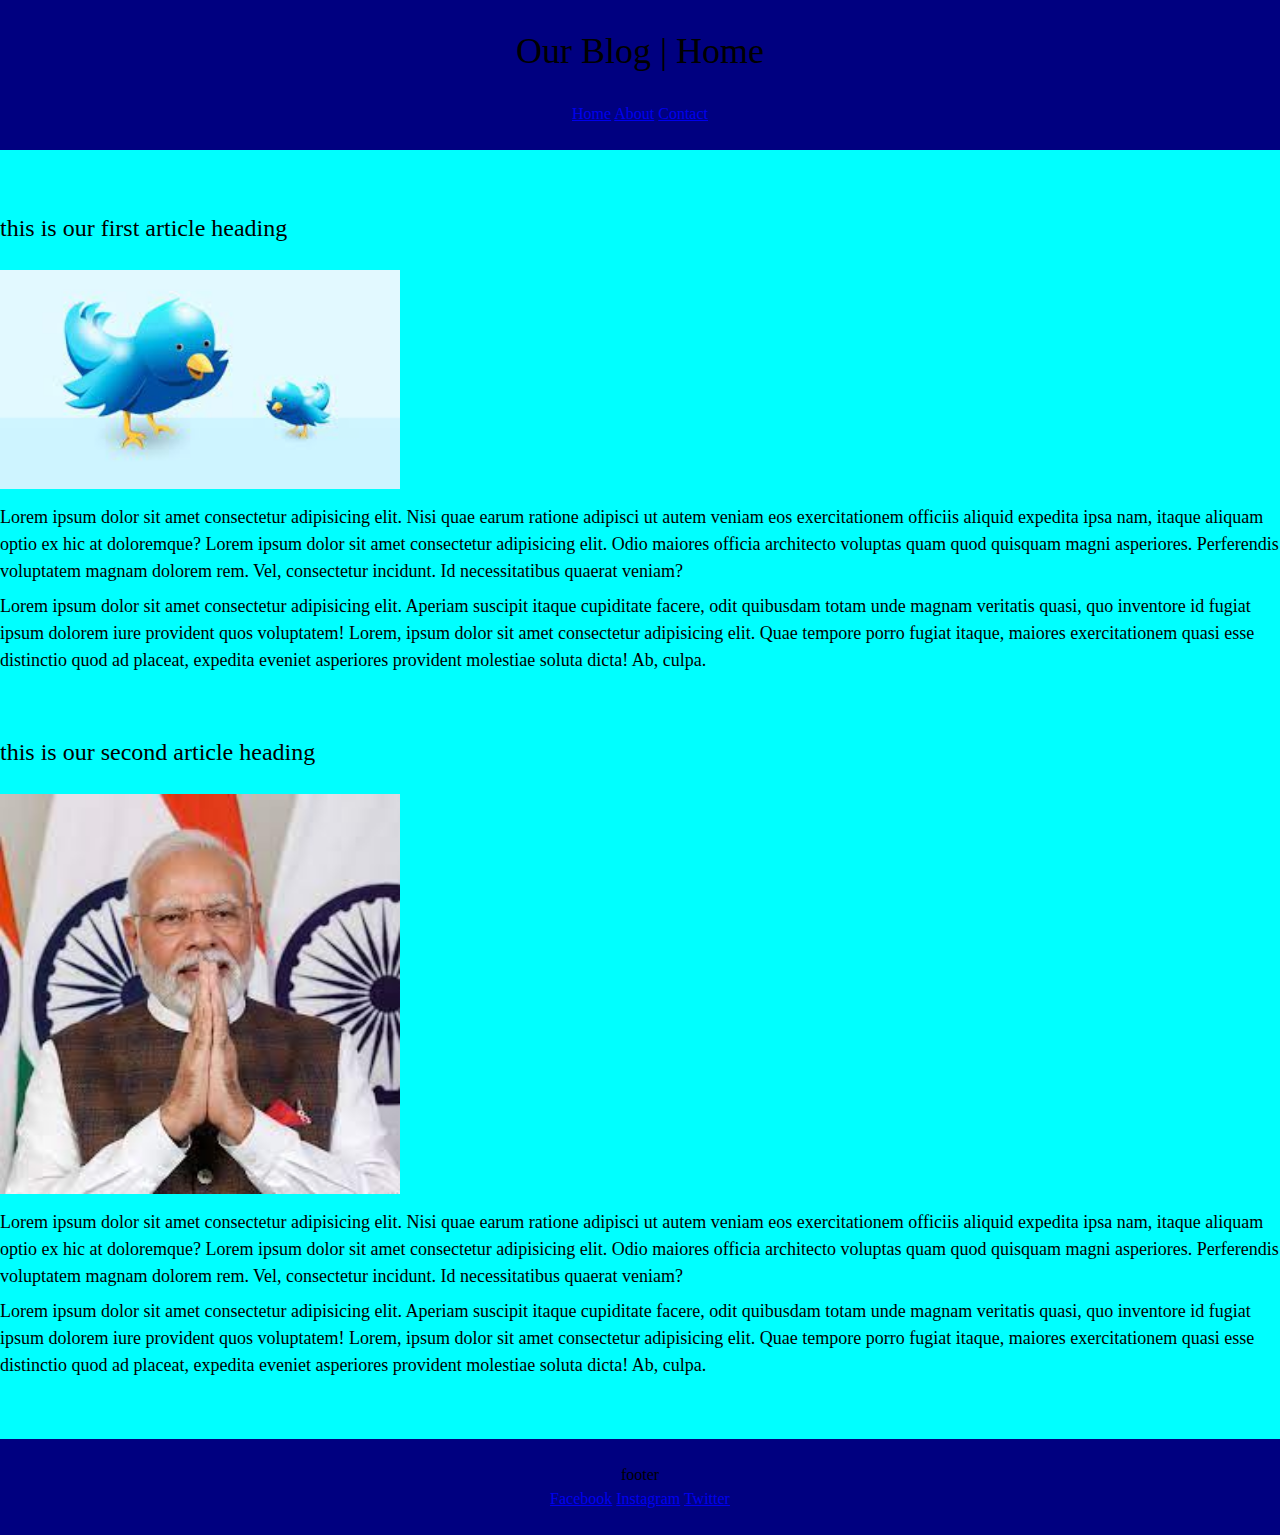
<file: block-BHaaam/index.html>
<!-- 
### Create a website having 3 separate pages.

#### TODO 💻:

1. Create a multi-page website, having at least three pages connected.

2. Each page must have one header and footer.

3. In between the header and footer, there must be the main content of the page.

4. The main content must have at least two articles.

5. Each article must have one image.

6. Use different background colors for different pages.

7. Using CSS resets is necessary.

- use appropriate semantic tags and keep the nesting and indentation clean. -->
<!DOCTYPE html>
<html lang="en">
<head>
    <meta charset="UTF-8">
    <meta name="viewport" content="width=device-width, initial-scale=1.0">
    <title>Document</title>
    <link rel="stylesheet" href="./style.css">
</head>
<body class="home">
    <header class="header">
        <h1>Our Blog  | Home</h1>
        <nav>
            <a href="index.html">Home</a>
            <a href="about.html">About</a>
            <a href="contact.html">Contact</a>
        </nav>
    </header>
    <main>
        <section>
            <article>
                <header>
                    <h2>this is our first article heading</h2>
                <img src="[data-uri]" alt="pic-01">
                </header>
               <p>
                Lorem ipsum dolor sit amet consectetur adipisicing elit. Nisi quae earum ratione adipisci ut autem veniam eos exercitationem officiis aliquid expedita ipsa nam, itaque aliquam optio ex hic at doloremque?
                Lorem ipsum dolor sit amet consectetur adipisicing elit. Odio maiores officia architecto voluptas quam quod quisquam magni asperiores. Perferendis voluptatem magnam dolorem rem. Vel, consectetur incidunt. Id necessitatibus quaerat veniam?
               </p> 
               <p>
                Lorem ipsum dolor sit amet consectetur adipisicing elit. Aperiam suscipit itaque cupiditate facere, odit quibusdam totam unde magnam veritatis quasi, quo inventore id fugiat ipsum dolorem iure provident quos voluptatem!
                Lorem, ipsum dolor sit amet consectetur adipisicing elit. Quae tempore porro fugiat itaque, maiores exercitationem quasi esse distinctio quod ad placeat, expedita eveniet asperiores provident molestiae soluta dicta! Ab, culpa.
               </p>  
            </article>
            <article>
                <header>
                    <h2>this is our second article heading</h2>
                <img src="[data-uri]" alt="pic-01">
                </header>
               <p>
                Lorem ipsum dolor sit amet consectetur adipisicing elit. Nisi quae earum ratione adipisci ut autem veniam eos exercitationem officiis aliquid expedita ipsa nam, itaque aliquam optio ex hic at doloremque?
                Lorem ipsum dolor sit amet consectetur adipisicing elit. Odio maiores officia architecto voluptas quam quod quisquam magni asperiores. Perferendis voluptatem magnam dolorem rem. Vel, consectetur incidunt. Id necessitatibus quaerat veniam?
               </p> 
               <p>
                Lorem ipsum dolor sit amet consectetur adipisicing elit. Aperiam suscipit itaque cupiditate facere, odit quibusdam totam unde magnam veritatis quasi, quo inventore id fugiat ipsum dolorem iure provident quos voluptatem!
                Lorem, ipsum dolor sit amet consectetur adipisicing elit. Quae tempore porro fugiat itaque, maiores exercitationem quasi esse distinctio quod ad placeat, expedita eveniet asperiores provident molestiae soluta dicta! Ab, culpa.
               </p>  
            </article>
        </section>
    </main>
    <footer class="footer">
        <h3>footer</h3>
        <nav>
            <a href="#">Facebook</a>
            <a href="#">Instagram</a>
            <a href="#">Twitter</a>
        </nav>
    </footer>
</body>
</html>
</file>
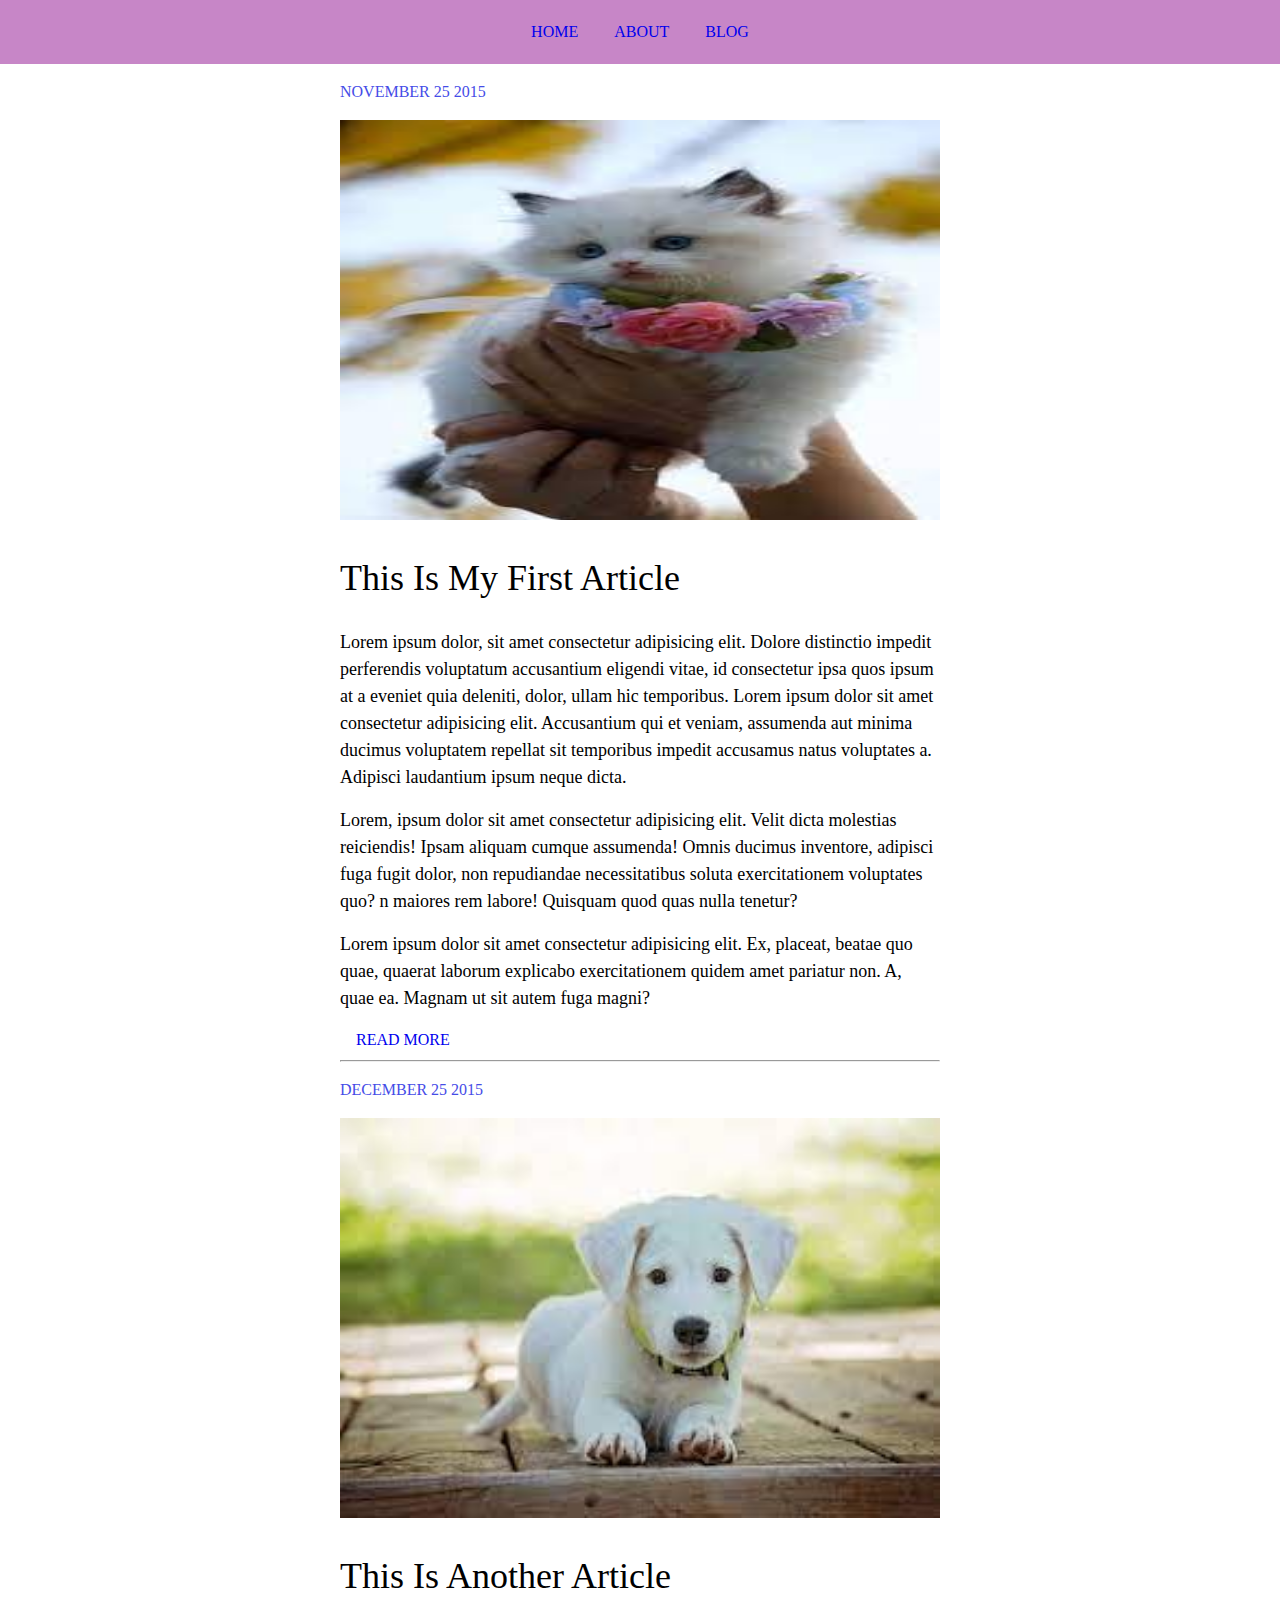
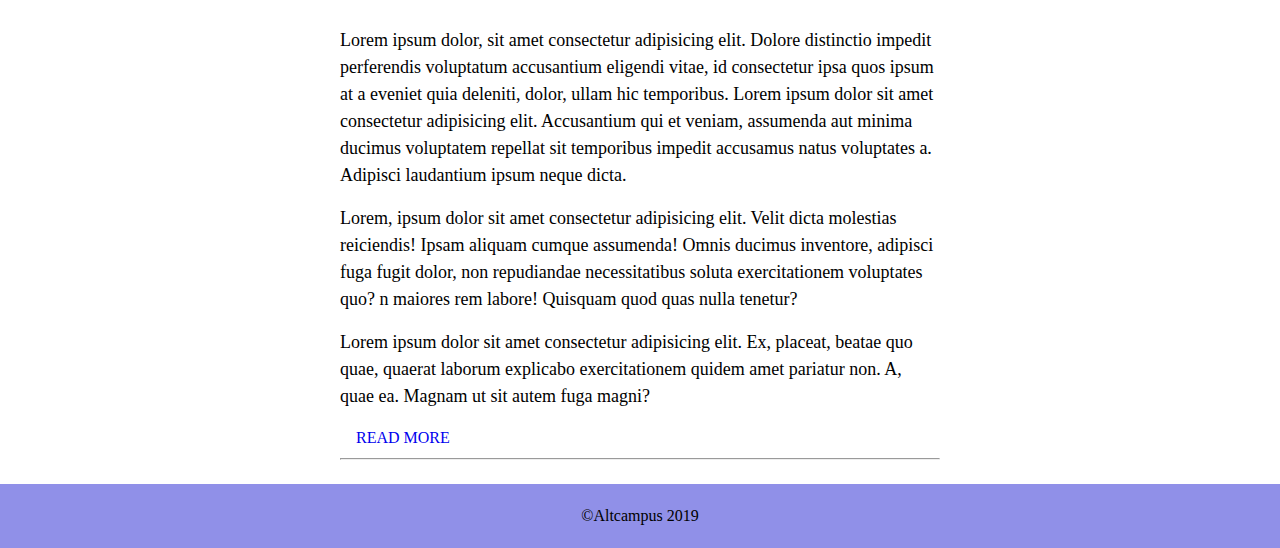
<file: block-BHaaan/index.html>
<!---

### Create a blog page having 2 articles.

#### TODO 🚀:

1. Create a blog page having 2 articles.
2. The sample structure of a page has been shown below.

---

![alt text](https://raw.githubusercontent.com/suraj122/AC-STYLE-images/master/html-css/ex3.png)

---

- Using a CSS reset is necessary.

- Use appropriate semantic tags and keep the nesting and indentation clean.

-->
<!DOCTYPE html>
<html lang="en">
<head>
    <meta charset="UTF-8">
    <meta name="viewport" content="width=device-width, initial-scale=1.0">
    <title>Document</title>
    <link rel="stylesheet" href="./style.css">
</head>
<body>
    <header class="header">
        <nav>
            <a href="#">HOME</a>
            <a href="#">ABOUT</a>
            <a href="#">BLOG</a>
        </nav>
    </header>
        <main>
            <section class="blog">
                <article>
                    <div class="time">
                        <time datetime="25-11-2015">November 25 2015</time>
                    </div>
                    <div>
                       <img src="[data-uri]" alt="pic-01">
                    </div>
                    <h2 class="heading">this is my first article</h2>
                 <p class="text">
                 Lorem ipsum dolor, sit amet consectetur adipisicing elit. Dolore distinctio impedit perferendis voluptatum accusantium eligendi vitae, id consectetur ipsa quos ipsum at a eveniet quia deleniti, dolor, ullam hic temporibus.
                 Lorem ipsum dolor sit amet consectetur adipisicing elit. Accusantium qui et veniam, assumenda aut minima ducimus voluptatem repellat sit temporibus impedit accusamus natus voluptates a. Adipisci laudantium ipsum neque dicta.
                 </p>
                <p class="text">
                    Lorem, ipsum dolor sit amet consectetur adipisicing elit. Velit dicta molestias reiciendis! Ipsam aliquam cumque assumenda! Omnis ducimus inventore, adipisci fuga fugit dolor, non repudiandae necessitatibus soluta exercitationem voluptates quo?
                    n maiores rem labore! Quisquam quod quas nulla tenetur?
                </p>
                <p class="text">
                    Lorem ipsum dolor sit amet consectetur adipisicing elit. Ex, placeat, beatae quo quae, quaerat laborum explicabo exercitationem quidem amet pariatur non. A, quae ea. Magnam ut sit autem fuga magni?
                </p>
                <a href="#">read more</a>
                <hr>
                </article>
                <article>
                    <div class="time">
                        <time datetime="25-11-2015">december 25 2015</time>
                    </div>
                    <div>
                       <img src="[data-uri]" alt="pic-01">
                    </div>
                    <h2 class="heading">this is another article</h2>
                 <p class="text">
                 Lorem ipsum dolor, sit amet consectetur adipisicing elit. Dolore distinctio impedit perferendis voluptatum accusantium eligendi vitae, id consectetur ipsa quos ipsum at a eveniet quia deleniti, dolor, ullam hic temporibus.
                 Lorem ipsum dolor sit amet consectetur adipisicing elit. Accusantium qui et veniam, assumenda aut minima ducimus voluptatem repellat sit temporibus impedit accusamus natus voluptates a. Adipisci laudantium ipsum neque dicta.
                 </p>
                <p class="text">
                    Lorem, ipsum dolor sit amet consectetur adipisicing elit. Velit dicta molestias reiciendis! Ipsam aliquam cumque assumenda! Omnis ducimus inventore, adipisci fuga fugit dolor, non repudiandae necessitatibus soluta exercitationem voluptates quo?
                    n maiores rem labore! Quisquam quod quas nulla tenetur?
                </p>
                <p class="text">
                    Lorem ipsum dolor sit amet consectetur adipisicing elit. Ex, placeat, beatae quo quae, quaerat laborum explicabo exercitationem quidem amet pariatur non. A, quae ea. Magnam ut sit autem fuga magni?
                </p>
                <a href="#">read more</a>
                <hr>
                </article>
            </section>
        </main>
        <footer class="footer">
            <small>&copy;Altcampus 2019</small>
        </footer>
</body>
</html>
</file>
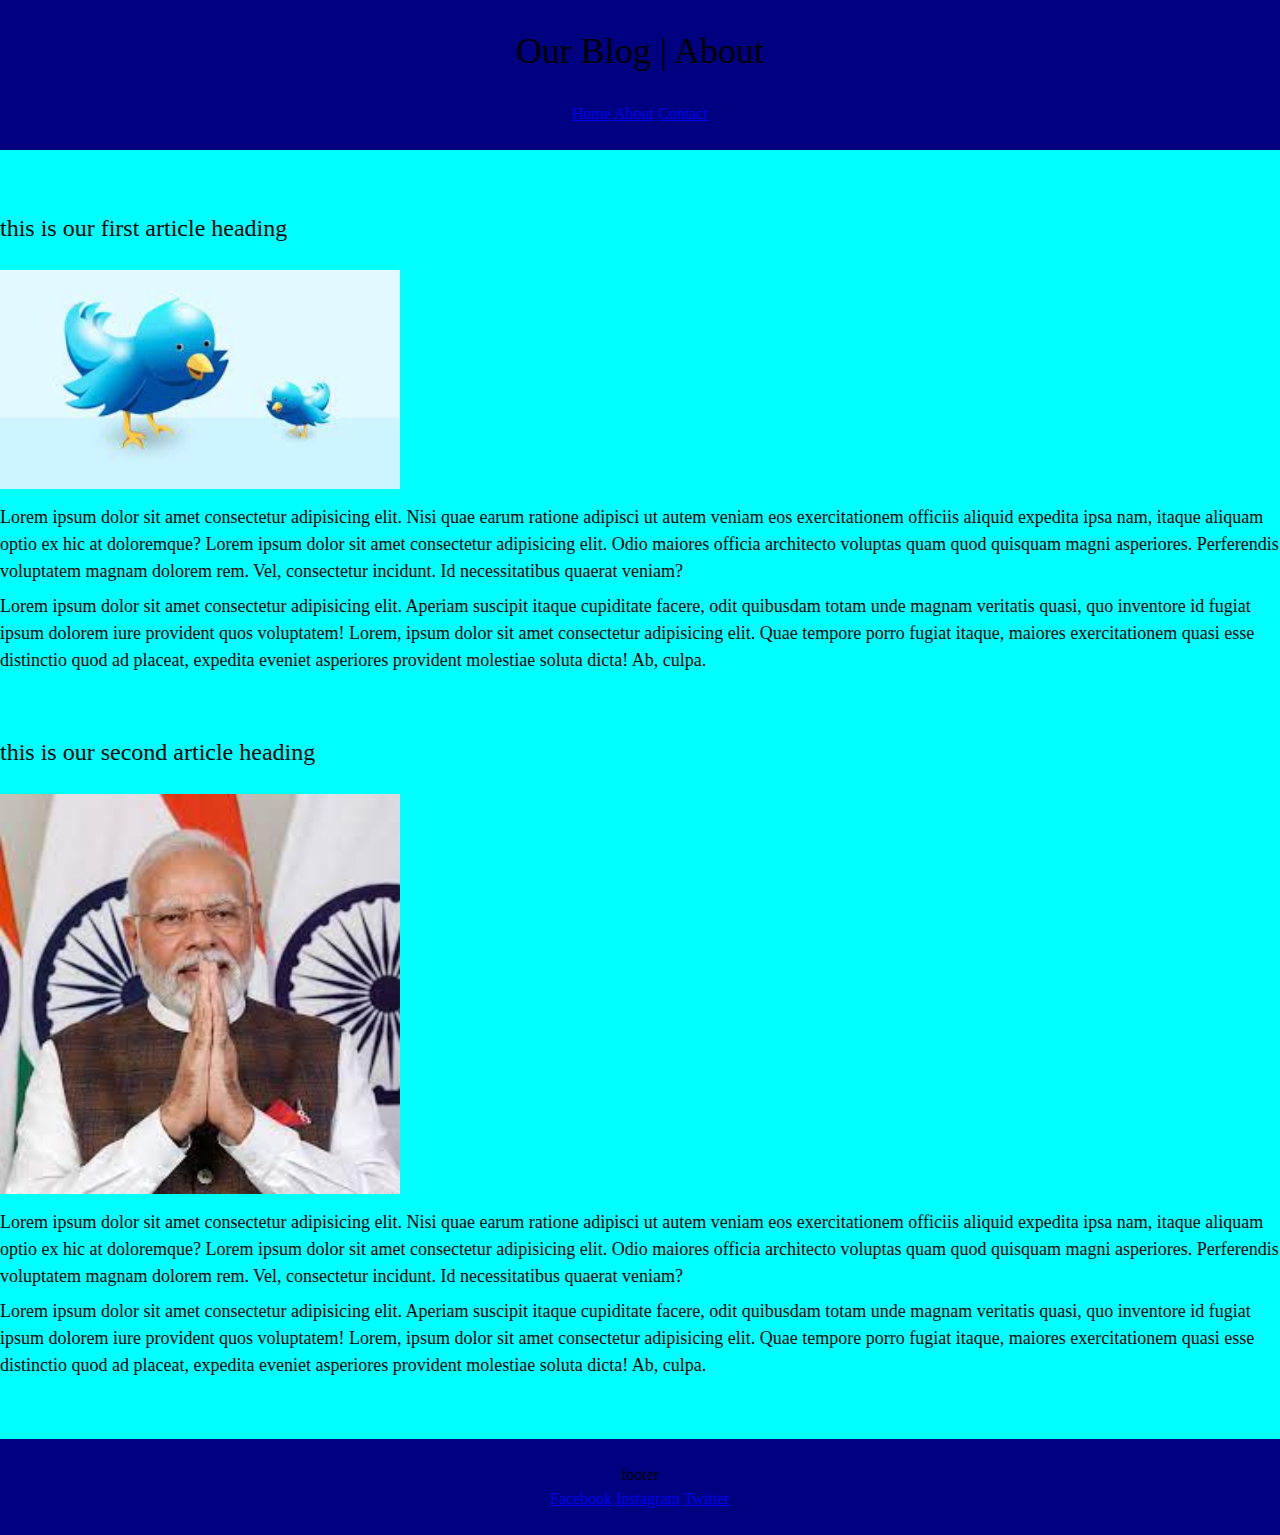
<file: block-BHaaam/about.html>
<!DOCTYPE html>
<html lang="en">
<head>
    <meta charset="UTF-8">
    <meta name="viewport" content="width=device-width, initial-scale=1.0">
    <title>Document</title>
    <link rel="stylesheet" href="./style.css">
</head>
<body class="home">
    <header class="header">
        <h1>Our Blog  | About</h1>
        <nav>
            <a href="index.html">Home</a>
            <a href="about.html">About</a>
            <a href="contact.html">Contact</a>
        </nav>
    </header>
    <main>
        <section>
            <article>
                <header>
                    <h2>this is our first article heading</h2>
                <img src="[data-uri]" alt="pic-01">
                </header>
               <p>
                Lorem ipsum dolor sit amet consectetur adipisicing elit. Nisi quae earum ratione adipisci ut autem veniam eos exercitationem officiis aliquid expedita ipsa nam, itaque aliquam optio ex hic at doloremque?
                Lorem ipsum dolor sit amet consectetur adipisicing elit. Odio maiores officia architecto voluptas quam quod quisquam magni asperiores. Perferendis voluptatem magnam dolorem rem. Vel, consectetur incidunt. Id necessitatibus quaerat veniam?
               </p> 
               <p>
                Lorem ipsum dolor sit amet consectetur adipisicing elit. Aperiam suscipit itaque cupiditate facere, odit quibusdam totam unde magnam veritatis quasi, quo inventore id fugiat ipsum dolorem iure provident quos voluptatem!
                Lorem, ipsum dolor sit amet consectetur adipisicing elit. Quae tempore porro fugiat itaque, maiores exercitationem quasi esse distinctio quod ad placeat, expedita eveniet asperiores provident molestiae soluta dicta! Ab, culpa.
               </p>  
            </article>
            <article>
                <header>
                    <h2>this is our second article heading</h2>
                <img src="[data-uri]" alt="pic-01">
                </header>
               <p>
                Lorem ipsum dolor sit amet consectetur adipisicing elit. Nisi quae earum ratione adipisci ut autem veniam eos exercitationem officiis aliquid expedita ipsa nam, itaque aliquam optio ex hic at doloremque?
                Lorem ipsum dolor sit amet consectetur adipisicing elit. Odio maiores officia architecto voluptas quam quod quisquam magni asperiores. Perferendis voluptatem magnam dolorem rem. Vel, consectetur incidunt. Id necessitatibus quaerat veniam?
               </p> 
               <p>
                Lorem ipsum dolor sit amet consectetur adipisicing elit. Aperiam suscipit itaque cupiditate facere, odit quibusdam totam unde magnam veritatis quasi, quo inventore id fugiat ipsum dolorem iure provident quos voluptatem!
                Lorem, ipsum dolor sit amet consectetur adipisicing elit. Quae tempore porro fugiat itaque, maiores exercitationem quasi esse distinctio quod ad placeat, expedita eveniet asperiores provident molestiae soluta dicta! Ab, culpa.
               </p>  
            </article>
        </section>
    </main>
    <footer class="footer">
        <h3>footer</h3>
        <nav>
            <a href="#">Facebook</a>
            <a href="#">Instagram</a>
            <a href="#">Twitter</a>
        </nav>
    </footer>
</body>
</html>
</file>
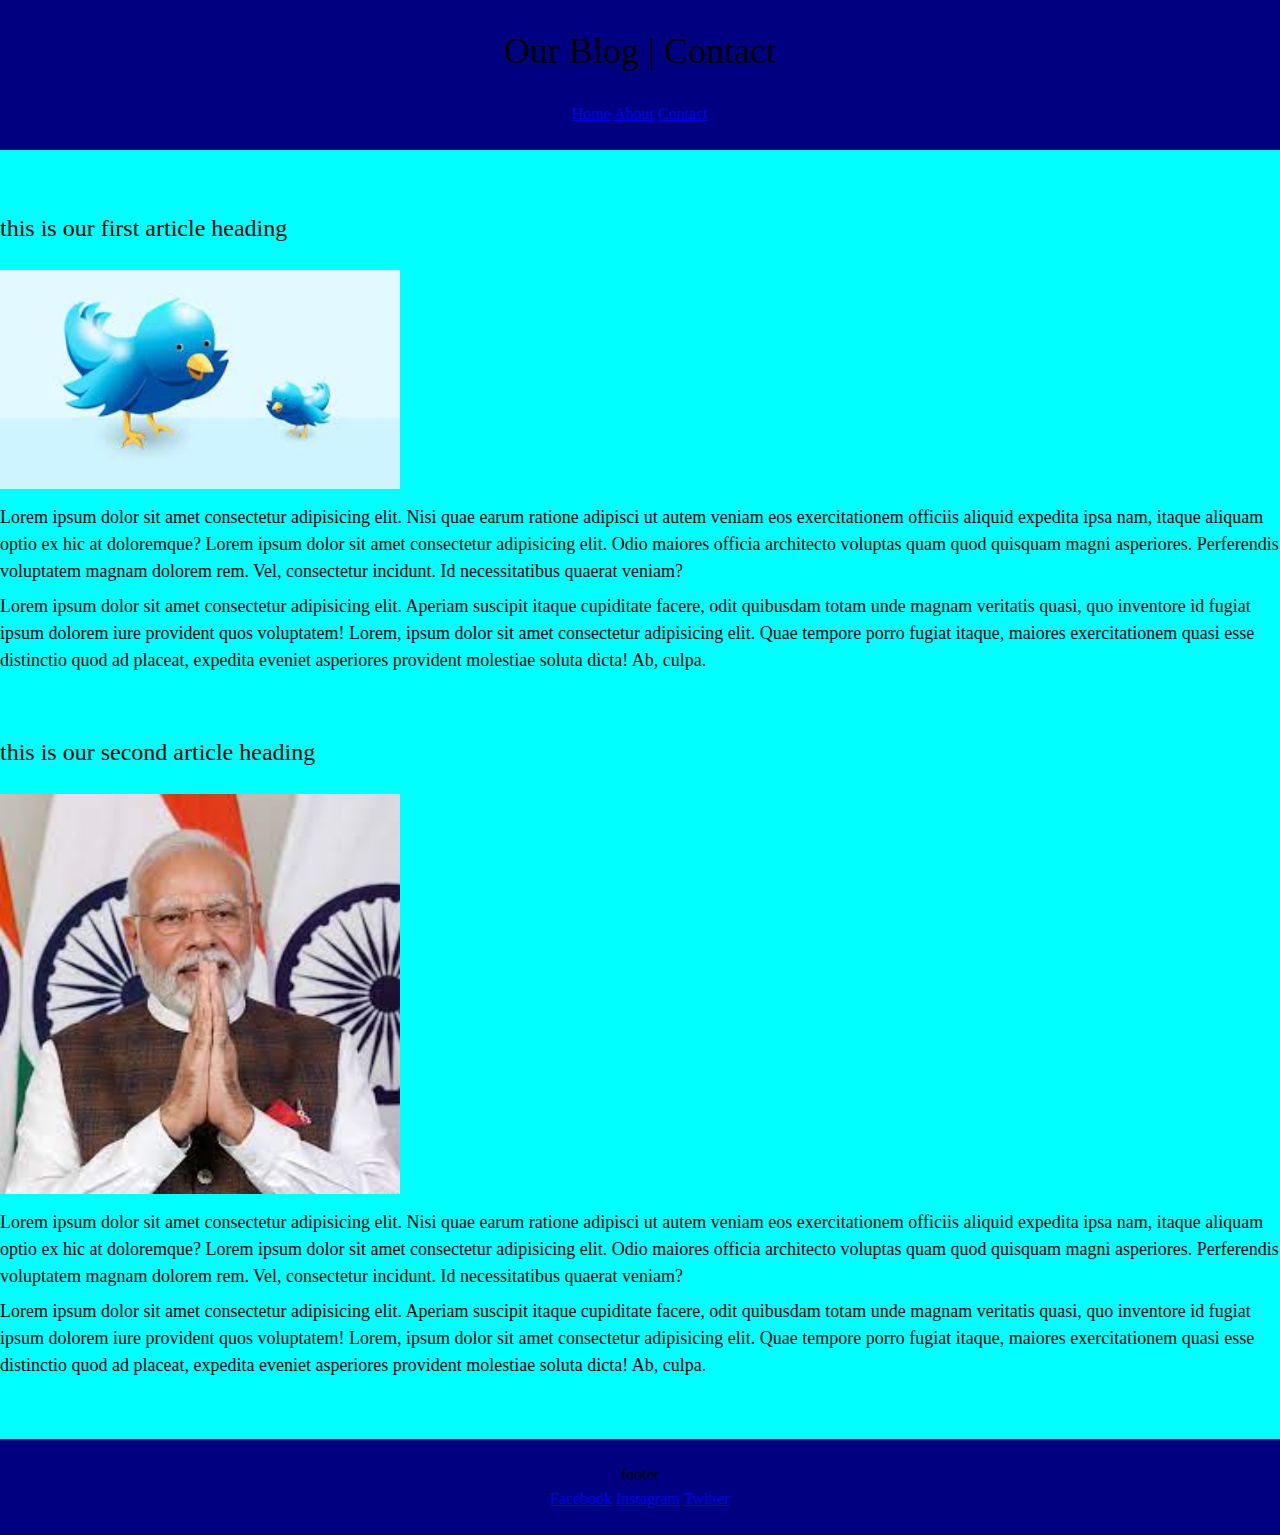
<file: block-BHaaam/contact.html>
<!DOCTYPE html>
<html lang="en">
<head>
    <meta charset="UTF-8">
    <meta name="viewport" content="width=device-width, initial-scale=1.0">
    <title>Document</title>
    <link rel="stylesheet" href="./style.css">
</head>
<body class="home">
    <header class="header">
        <h1>Our Blog  | Contact</h1>
        <nav>
            <a href="index.html">Home</a>
            <a href="about.html">About</a>
            <a href="contact.html">Contact</a>
        </nav>
    </header>
    <main>
        <section>
            <article>
                <header>
                    <h2>this is our first article heading</h2>
                <img src="[data-uri]" alt="pic-01">
                </header>
               <p>
                Lorem ipsum dolor sit amet consectetur adipisicing elit. Nisi quae earum ratione adipisci ut autem veniam eos exercitationem officiis aliquid expedita ipsa nam, itaque aliquam optio ex hic at doloremque?
                Lorem ipsum dolor sit amet consectetur adipisicing elit. Odio maiores officia architecto voluptas quam quod quisquam magni asperiores. Perferendis voluptatem magnam dolorem rem. Vel, consectetur incidunt. Id necessitatibus quaerat veniam?
               </p> 
               <p>
                Lorem ipsum dolor sit amet consectetur adipisicing elit. Aperiam suscipit itaque cupiditate facere, odit quibusdam totam unde magnam veritatis quasi, quo inventore id fugiat ipsum dolorem iure provident quos voluptatem!
                Lorem, ipsum dolor sit amet consectetur adipisicing elit. Quae tempore porro fugiat itaque, maiores exercitationem quasi esse distinctio quod ad placeat, expedita eveniet asperiores provident molestiae soluta dicta! Ab, culpa.
               </p>  
            </article>
            <article>
                <header>
                    <h2>this is our second article heading</h2>
                <img src="[data-uri]" alt="pic-01">
                </header>
               <p>
                Lorem ipsum dolor sit amet consectetur adipisicing elit. Nisi quae earum ratione adipisci ut autem veniam eos exercitationem officiis aliquid expedita ipsa nam, itaque aliquam optio ex hic at doloremque?
                Lorem ipsum dolor sit amet consectetur adipisicing elit. Odio maiores officia architecto voluptas quam quod quisquam magni asperiores. Perferendis voluptatem magnam dolorem rem. Vel, consectetur incidunt. Id necessitatibus quaerat veniam?
               </p> 
               <p>
                Lorem ipsum dolor sit amet consectetur adipisicing elit. Aperiam suscipit itaque cupiditate facere, odit quibusdam totam unde magnam veritatis quasi, quo inventore id fugiat ipsum dolorem iure provident quos voluptatem!
                Lorem, ipsum dolor sit amet consectetur adipisicing elit. Quae tempore porro fugiat itaque, maiores exercitationem quasi esse distinctio quod ad placeat, expedita eveniet asperiores provident molestiae soluta dicta! Ab, culpa.
               </p>  
            </article>
        </section>
    </main>
    <footer class="footer">
        <h3>footer</h3>
        <nav>
            <a href="#">Facebook</a>
            <a href="#">Instagram</a>
            <a href="#">Twitter</a>
        </nav>
    </footer>
</body>
</html>
</file>
<file: block-BHaaam/style.css>
/* http://meyerweb.com/eric/tools/css/reset/ 
   v2.0 | 20110126
   License: none (public domain)
*/

html, body, div, span, applet, object, iframe,
h1, h2, h3, h4, h5, h6, p, blockquote, pre,
a, abbr, acronym, address, big, cite, code,
del, dfn, em, img, ins, kbd, q, s, samp,
small, strike, strong, sub, sup, tt, var,
b, u, i, center,
dl, dt, dd, ol, ul, li,
fieldset, form, label, legend,
table, caption, tbody, tfoot, thead, tr, th, td,
article, aside, canvas, details, embed, 
figure, figcaption, footer, header, hgroup, 
menu, nav, output, ruby, section, summary,
time, mark, audio, video {
	margin: 0;
	padding: 0;
	border: 0;
	font-size: 100%;
	font: inherit;
	vertical-align: baseline;
}
/* HTML5 display-role reset for older browsers */
article, aside, details, figcaption, figure, 
footer, header, hgroup, menu, nav, section {
	display: block;
}
body {
	line-height: 1;
}
ol, ul {
	list-style: none;
}
blockquote, q {
	quotes: none;
}
blockquote:before, blockquote:after,
q:before, q:after {
	content: '';
	content: none;
}
table {
	border-collapse: collapse;
	border-spacing: 0;
}
body{
    line-height: 1.5;
}

img{
    width:400px;
}
h1{
    font-size:36px;
    margin-bottom: 24px;
}
h2{
    font-size: 24px;
    margin-bottom: 24px;
}
.home{
    background-color: aqua;
}
p{
    margin-top: 8px;
    margin-bottom: 8px;
    font-size: 18px;
}
article{
    margin-bottom: 60px;
}
.header{
    text-align: center;
    margin-bottom: 60px;
    background-color: navy;
    padding:24px
}
.footer{
    text-align: center;
    background-color: navy;
    padding:24px;
}
</file>
<file: block-BHaaan/style.css>
/* http://meyerweb.com/eric/tools/css/reset/ 
   v2.0 | 20110126
   License: none (public domain)
*/

html, body, div, span, applet, object, iframe,
h1, h2, h3, h4, h5, h6, p, blockquote, pre,
a, abbr, acronym, address, big, cite, code,
del, dfn, em, img, ins, kbd, q, s, samp,
small, strike, strong, sub, sup, tt, var,
b, u, i, center,
dl, dt, dd, ol, ul, li,
fieldset, form, label, legend,
table, caption, tbody, tfoot, thead, tr, th, td,
article, aside, canvas, details, embed, 
figure, figcaption, footer, header, hgroup, 
menu, nav, output, ruby, section, summary,
time, mark, audio, video {
	margin: 0;
	padding: 0;
	border: 0;
	font-size: 100%;
	font: inherit;
	vertical-align: baseline;
}
/* HTML5 display-role reset for older browsers */
article, aside, details, figcaption, figure, 
footer, header, hgroup, menu, nav, section {
	display: block;
}
body {
	line-height: 1;
}
ol, ul {
	list-style: none;
}
blockquote, q {
	quotes: none;
}
blockquote:before, blockquote:after,
q:before, q:after {
	content: '';
	content: none;
}
table {
	border-collapse: collapse;
	border-spacing: 0;
}

/* custom styles */
body{
    line-height: 1.5;
}
.header{
    background-color: #c786c7;
    text-align: center;
    padding:20px;
}
a{
    margin-left: 16px;
    margin-right: 16px;
    text-transform: uppercase;
    text-decoration: none;
}
img{
    width:100%;
    height:400px;
}
.blog{
    width:600px;
    margin:0 auto;
}
.time{
    color:#454ce7;
    margin:16px 0;
    text-transform: uppercase;
}
.heading{
    font-size: 36px;
    color:black;
    margin:24px 0;
    text-transform: capitalize;
}
.text{
    font-size: 18px;
    margin-bottom: 16px;
}
.footer{
    background-color: #9090e8;
    text-align: center;
    padding:20px;
    margin-top: 24px;
}
</file>
